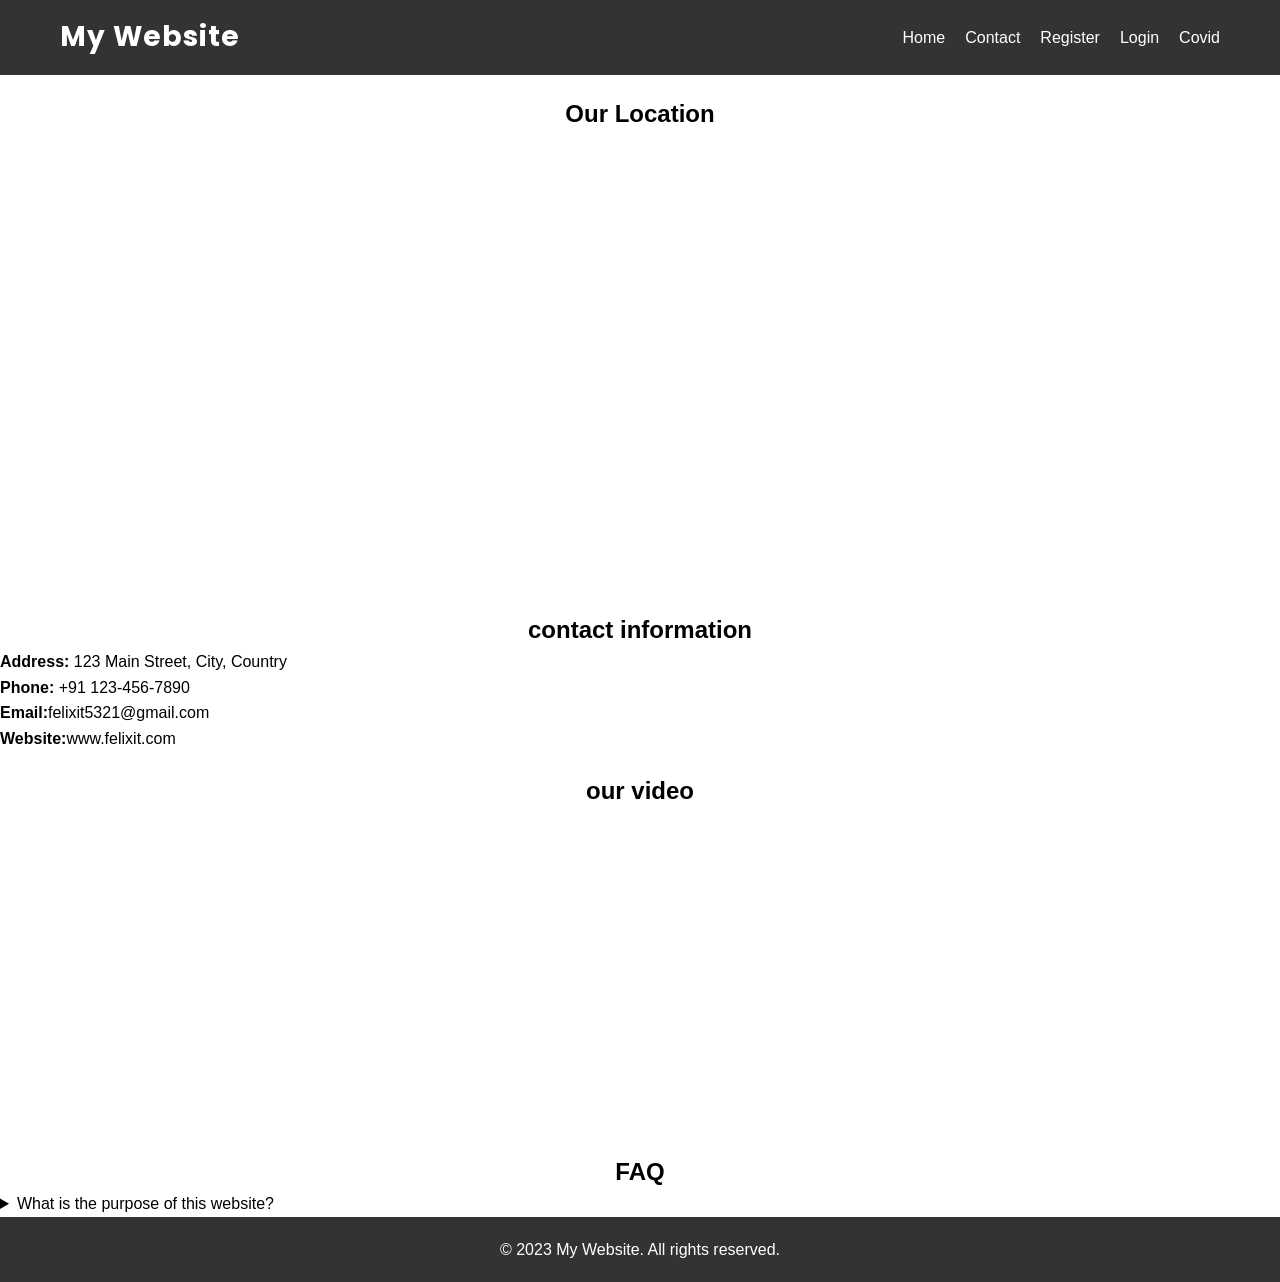
<file: contact.html>
<!DOCTYPE html>
<html lang="en">
<head>
    <meta charset="UTF-8">
    <meta name="viewport" content="width=device-width, initial-scale=1.0">
    <title>Document</title>
    <link rel="stylesheet" href="style.css">
</head>
<body>
   <header>
        <nav class="navbar">

            <a href="index.html" class="logo">
                My Website
            </a>

            <ul class="nav-links">
                <li><a href="index.html">Home</a></li>
                <li><a href="contact.html">Contact</a></li>
                <li><a href="register.html">Register</a></li>
                <li><a href="login.html">Login</a></li>
                <li><a href="covid.html">Covid</a></li>
            </ul>

        </nav>
    </header>

 <!-- section -->
  <section class="contact-section">
    <div class="row">
        <div class="box">
            <h2>Our Location</h2>
            <iframe src="https://www.google.com/maps/embed?pb=!1m18!1m12!1m3!1d7057.161186122776!2d72.5540927751405!3d23.023080879173495!2m3!1f0!2f0!3f0!3m2!1i1024!2i768!4f13.1!3m3!1m2!1s0x395e85558e268fcd%3A0xe5ba6fa8382060ed!2sFelix%20IT%20Systems%20%7C%20UI%20UX%20Design%20Courses%20in%20Ahmedabad%20%7C%20Fullstack%20courses%20with%20Placement!5e1!3m2!1sen!2sin!4v1783255602058!5m2!1sen!2sin" width="600" height="450" style="border:0;" allowfullscreen="" loading="lazy" referrerpolicy="strict-origin-when-cross-origin"></iframe>

        </div>
       <div class="box">
        <h2> contact information</h2>
        <p><strong>Address:</strong> 123 Main Street, City, Country</p>
        <p><strong>Phone:</strong> +91 123-456-7890</p>
        <p><strong>Email:</strong>felixit5321@gmail.com</p>
        <p><strong>Website:</strong>www.felixit.com</p>


       </div> 

    </div>

    <div class="row">
        <div class="box">
            <h2>our video</h2>
            <iframe width="560" height="315" src="https://www.youtube.com/embed/BWgPyYq_2I8?si=0ki5eo4hH2sgaf3d" title="YouTube video player" frameborder="0" allow="accelerometer; autoplay; clipboard-write; encrypted-media; gyroscope; picture-in-picture; web-share" referrerpolicy="strict-origin-when-cross-origin" allowfullscreen></iframe>
            </div>

        <div class="box">
            <h2>FAQ</h2>
            <details>
                <summary>What is the purpose of this website?</summary>
                <p>Here are some frequently asked questions...</p>
            </details>

           
            </div>

    </div>
    
</section>

         <!-- footer -->
         <footer>
             <p>&copy; 2023 My Website. All rights reserved.</p>
         </footer>

</body>
</html>
</file>
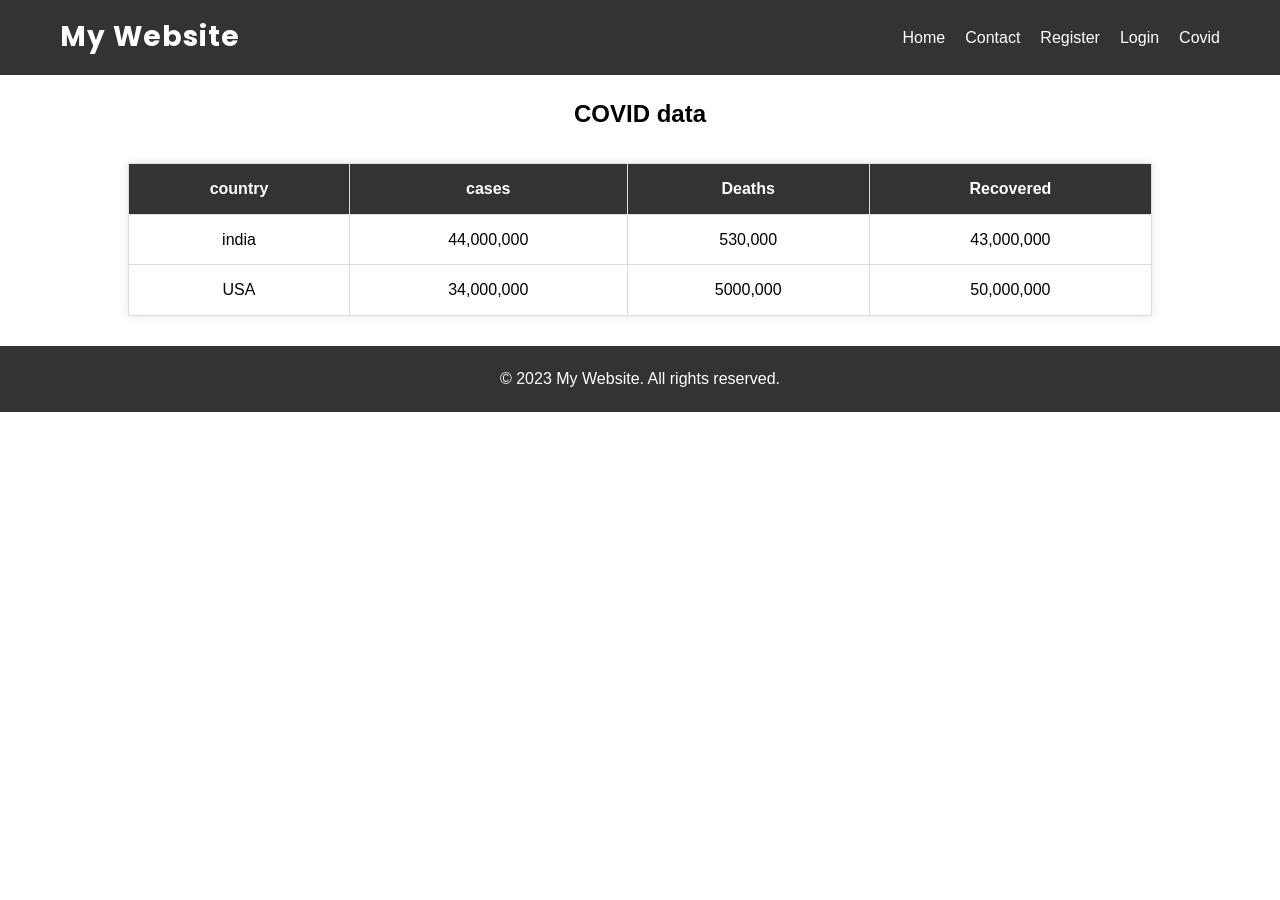
<file: covid.html>
<!DOCTYPE html>
<html lang="en">
<head>
    <meta charset="UTF-8">
    <meta name="viewport" content="width=device-width, initial-scale=1.0">
    <title>Document</title>
    <link rel="stylesheet" href="style.css">
</head>
<body>
    <header>
        <nav class="navbar">

            <a href="index.html" class="logo">
                My Website
            </a>

            <ul class="nav-links">
                <li><a href="index.html">Home</a></li>
                <li><a href="contact.html">Contact</a></li>
                <li><a href="register.html">Register</a></li>
                <li><a href="login.html">Login</a></li>
                <li><a href="covid.html">Covid</a></li>
            </ul>

        </nav>
    </header>

<h2>COVID data </h2>
<div class="table-conatainoer">
    <table>
        <tr>
            <th>country </th>
            <th>cases</th>
            <th>Deaths</th>
            <th>Recovered</th>
        </tr>
        <tr>
            <td>india</td>
            <td>44,000,000</td>
            <td>530,000</td>
            <td>43,000,000</td>
        </tr>

        <tr>
            <td>USA</td>
            <td>34,000,000</td>
            <td>5000,000</td>
            <td>50,000,000</td>
        </tr>
    </table>

</div>


         <!-- footer -->
         <footer>
             <p>&copy; 2023 My Website. All rights reserved.</p>
         </footer>

</body>
</html>
</file>
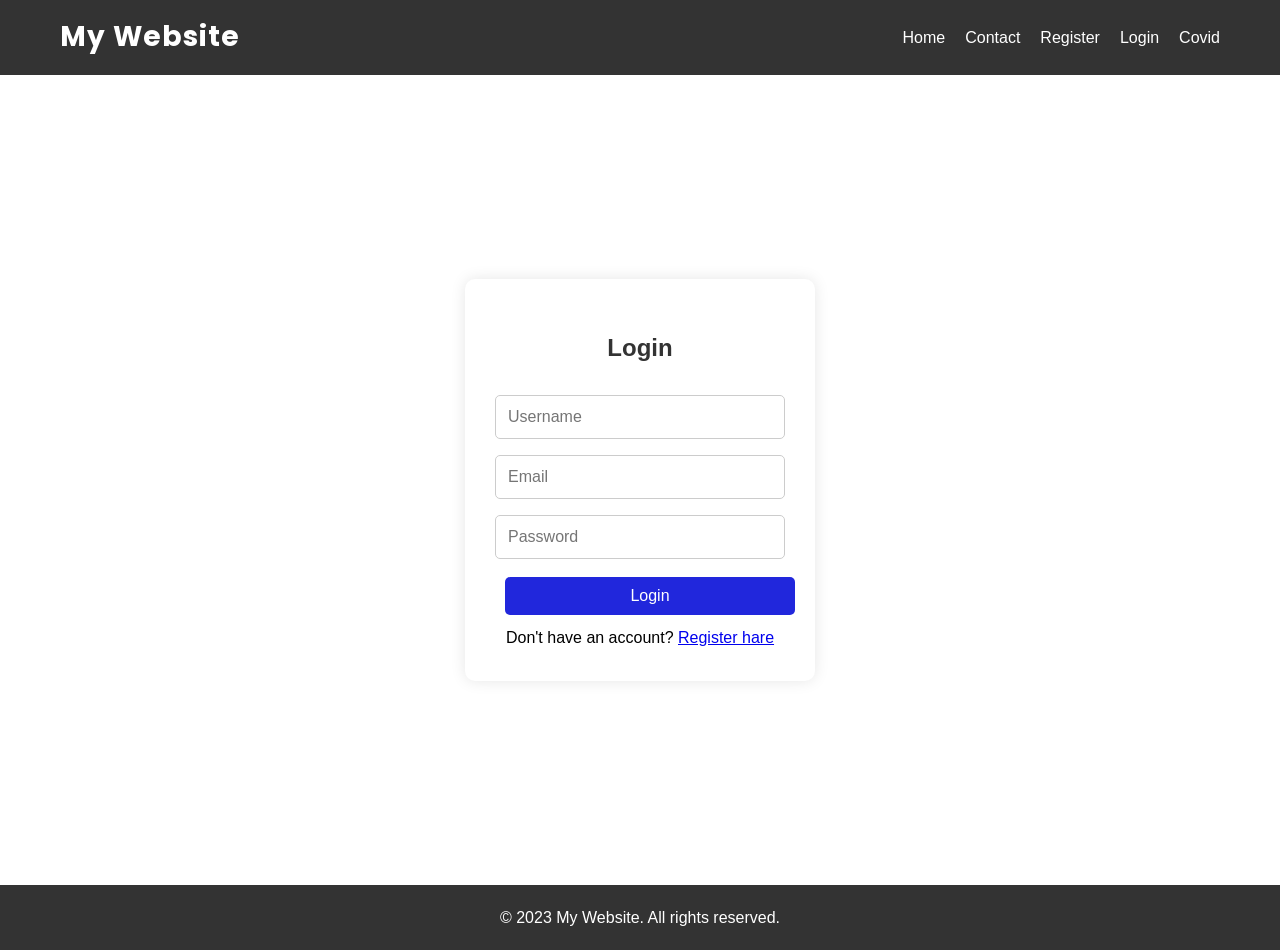
<file: login.html>
<!DOCTYPE html>
<html lang="en">
<head>
    <meta charset="UTF-8">
    <meta name="viewport" content="width=device-width, initial-scale=1.0">
    <title>Document</title>
    <link rel="stylesheet" href="style.css">
</head>
<body>
   <header>
        <nav class="navbar">

            <a href="index.html" class="logo">
                My Website
            </a>

            <ul class="nav-links">
                <li><a href="index.html">Home</a></li>
                <li><a href="contact.html">Contact</a></li>
                <li><a href="register.html">Register</a></li>
                <li><a href="login.html">Login</a></li>
                <li><a href="covid.html">Covid</a></li>
            </ul>

        </nav>
    </header>
   <div class="login-container">
        <div class="login-box">
            <h2>Login</h2>
            <form>
                <input type="text" placeholder="Username" >
                <input type="Email" placeholder="Email" >
                <input type="password" placeholder="Password" >
                <button type="submit">Login</button>
            </form>
            <div class="register-link" >
             Don't have an account? <a href="register.html">Register hare</a>
            </div>
        </div>

    </div>


         <!-- footer -->
         <footer>
             <p>&copy; 2023 My Website. All rights reserved.</p>
         </footer>

</body>
</html>
</file>
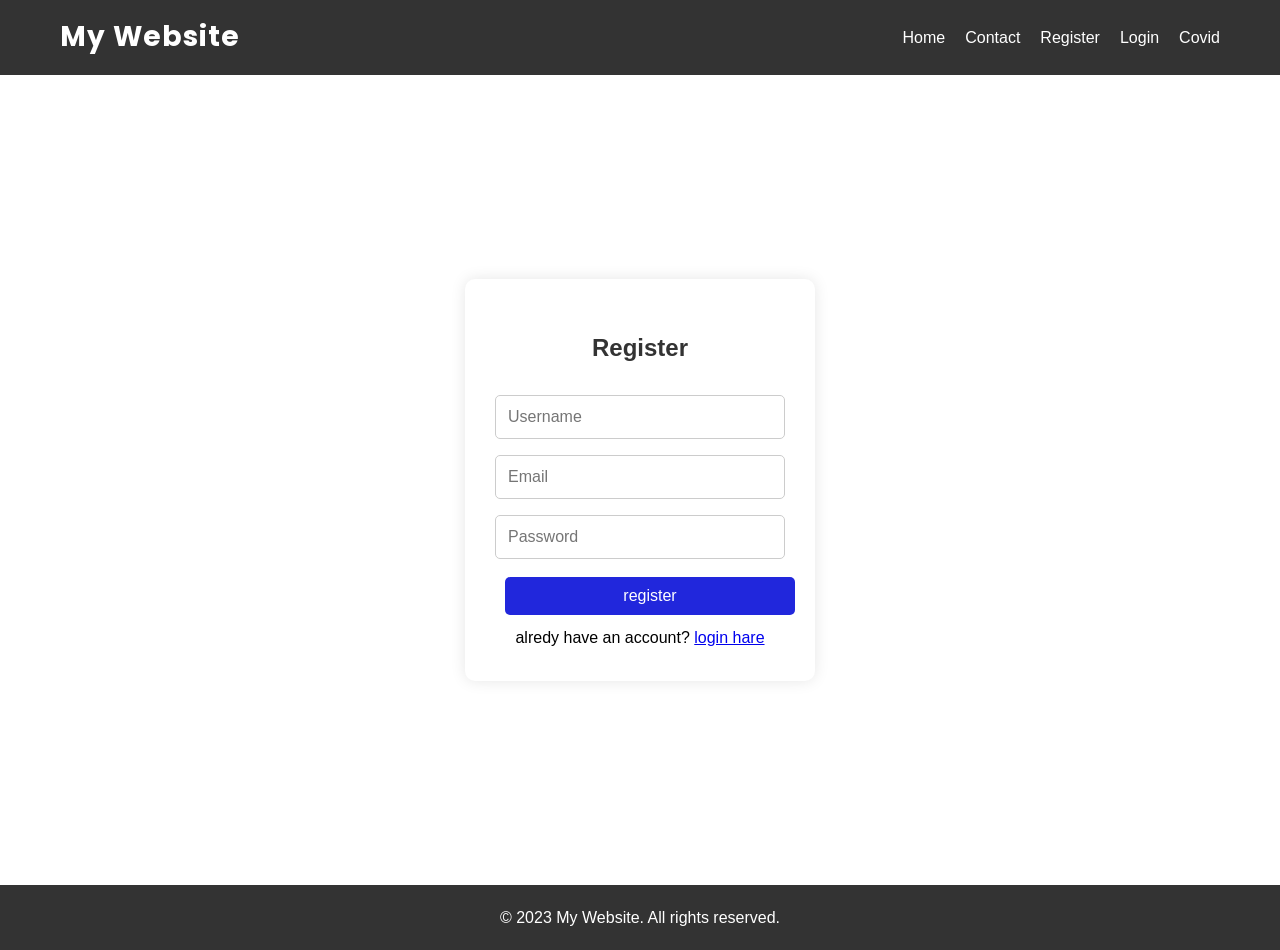
<file: register.html>
<!DOCTYPE html>
<html lang="en">
<head>
    <meta charset="UTF-8">
    <meta name="viewport" content="width=device-width, initial-scale=1.0">
    <title>Document</title>
    <link rel="stylesheet" href="style.css">
</head>
<body>
   <header>
        <nav class="navbar">

            <a href="index.html" class="logo">
                My Website
            </a>

            <ul class="nav-links">
                <li><a href="index.html">Home</a></li>
                <li><a href="contact.html">Contact</a></li>
                <li><a href="register.html">Register</a></li>
                <li><a href="login.html">Login</a></li>
                <li><a href="covid.html">Covid</a></li>
            </ul>

        </nav>
    </header>

    <div class="register-container">
        <div class="register-box">
            <h2>Register</h2>
            <form>
                <input type="text" placeholder="Username" >
                <input type="Email" placeholder="Email" >
                <input type="password" placeholder="Password" >
                <button type="submit">register</button>
            </form>
            <div >
             alredy have an account? <a href="login.html">login hare</a>
            </div>
        </div>

    </div>



 <footer>
      <p>&copy; 2023 My Website. All rights reserved.</p>
 </footer>

</body>
</html>
</file>
<file: style.css>
/* Google Font */
@import url('https://fonts.googleapis.com/css2?family=Poppins:wght@400;700&display=swap');

/* Reset */
*{
    margin:0;
    padding:0;
    box-sizing:border-box;
}

body{
    font-family:Arial, Helvetica, sans-serif;
    line-height:1.6;
}

/* ================= NAVBAR ================= */

.navbar{
    display:flex;
    justify-content:space-between;
    align-items:center;
    padding:15px 60px;
    background:#333;
}

.logo{
    color:#fff;
    text-decoration:none;
    font-family:'Poppins',sans-serif;
    font-size:28px;
    font-weight:700;
    letter-spacing:1px;
    transition:0.3s;
}

.logo:hover{
    color:#00bfff;
}

.nav-links{
    display:flex;
    list-style:none;
    gap:20px;
}

.nav-links a{
    color:#ffffff;
    text-decoration:none;
    transition:.3s;
}

.nav-links a:hover{
    color:#00bfff;
}

/* ================= BANNER ================= */

.banner{
    height:100vh;
    background:url("https://media.istockphoto.com/id/1390456645/photo/metaverse-and-blockchain-technology-concepts-person-with-an-experiences-of-metaverse-virtual.jpg?s=612x612&w=0&k=20&c=eoKihFdi8QF2s2WomQJxpiy-pvM5tKLYAIaWdP_kQwc=")
    center/cover no-repeat;
    display:flex;
    justify-content:center;
    align-items:center;
    position:relative;
    text-align:center;
    color:rgb(255, 255, 255);
}

.banner::after{
    content:"";
    position:absolute;
    inset:0;
    background:rgba(0,0,0,.55);
}

.banner-content{
    position:relative;
    z-index:1;
}

.banner h1{
    font-size:55px;
    margin-bottom:15px;
}

.banner p{
    font-size:20px;
}

/* ================= ABOUT ================= */

.about{

    padding:80px 10%;
    background:#bcbbbb;
}

.about-container{
    display:flex;
    justify-content:center;
    align-items:center;
    gap:40px;
    flex-wrap:wrap;
}

.about-image img{
    width:420px;
    max-width:100%;
    border-radius:10px;
}

.about-content{
    max-width:500px;
}

.about-content h2{
    font-size:36px;
    margin-bottom:15px;
}

.about-content p{
    color:#555;
    margin-bottom:20px;
}

.btn{
    padding:12px 25px;
    border:none;
    background:#007BFF;
    color:#fff;
    border-radius:5px;
    cursor:pointer;
    transition:.3s;
}

.btn:hover{
    background:#0056b3;
}

/* ================= SERVICES ================= */

.services{
    padding:80px 10%;
    text-align:center;
}

.services h2{
    font-size:36px;
    margin-bottom:40px;
}

.services-container{
    display:flex;
    justify-content:center;
    gap:25px;
    flex-wrap:wrap;
}

.card{
    width:320px;
    background:#fff;
    border-radius:10px;
    overflow:hidden;
    box-shadow:0 5px 15px rgba(0,0,0,.15);
    transition:transform .3s ease;
}

.card:hover{
    transform:translateY(-10px);
}

.card img{
    width:100%;
    height:220px;
    object-fit:cover;
}

.card h3{
    margin:15px 0;
}

.card p{
    padding:0 15px 20px;
    color:#555;
}

/* ================= FOOTER ================= */

footer{
    background:#333;
    color:#fff;
    text-align:center;
    padding:20px;
}

/* ================= RESPONSIVE ================= */

@media(max-width:768px){

    .navbar{
        flex-direction:column;
        gap:15px;
        padding:20px;
    }

    .nav-links{
        flex-direction:column;
        text-align:center;
    }

    .banner h1{
        font-size:36px;
    }

    .banner p{
        font-size:16px;
    }

    .about-container{
        flex-direction:column;
        text-align:center;
    }

    .about-image img{
        width:100%;
    }

    .services-container{
        flex-direction:column;
        align-items:center;
    }
}


/* register */
.register-container{
    display: flex;
    justify-content: center;
    align-items: center;
    height: 90vh;
    background: #fff;
}
.register-box{
    background: #fff;
    padding: 30px;
    width: 350px;
    border-radius: 10px;
    text-align: center;
    box-shadow: 0 0 15px rgb(0, 0, 0 , 0.1);
    
}
.register-box h2{
    margin-bottom: 20px;
    color: #333;


}
.register-box input{
    width: 100%;
    padding: 12px;
    margin: 8px 0;
    border: 1px solid #ccc;
    border-radius: 5px;
    outline: none;
    font-size: 16px;
}
.register-box button{
    width: 100%;
    padding: 10px;
    background: #2127dc;
    color: #ffffff;
    font-size: 16px;
    border-radius: 5px;
    cursor: pointer;
    margin: 10px;
    border: none;
}
.login-link{
    margin-top: 50px;
    font-size: 14px;

}
.login-link a{
    color: #007BFF;
    text-decoration: none;
}



/* login */

.login-container{
    display: flex;
    justify-content: center;
    align-items: center;
    height: 90vh;
    background: #fff;
}
.login-box{
    background: #fff;
    padding: 30px;
    width: 350px;
    border-radius: 10px;
    text-align: center;
    box-shadow: 0 0 15px rgb(0, 0, 0 , 0.1);
    
}
.login-box h2{
    margin-bottom: 20px;
    color: #333;


}
.login-box input{
    width: 100%;
    padding: 12px;
    margin: 8px 0;
    border: 1px solid #ccc;
    border-radius: 5px;
    outline: none;
    font-size: 16px;
}
.login-box button{
    width: 100%;
    padding: 10px;
    background: #2127dc;
    color: #ffffff;
    font-size: 16px;
    border-radius: 5px;
    cursor: pointer;
    margin: 10px;
    border: none;
}
.login-link{
    margin-top: 50px;
    font-size: 14px;

}
.login-link a{
    color: #007BFF;
    text-decoration: none;
}

/* covid */
.table-conatainoer{
display: flex;
justify-content: center;
margin: 30px 0;
}

table{
    border-collapse: collapse;
    width: 80%;
    background:white ;
    box-shadow: 0 0 10px rgb(0, 0, 0,.1);
    text-align: center;
}
th,td{
    padding: 12px;
    border:1px solid #ddd;
}
th{
    background: #333;
    color: #ffffff;
}
h2{
    text-align: center;
    margin-top: 20px;

}
@media(mex-width:600px){
    th,td{
        padding: 6px;
       font-size: 14px;

    }
}

body{
    min-height:100vh;
    display:flex;
    flex-direction:column;
}

main{
    flex:1;
}
</file>
